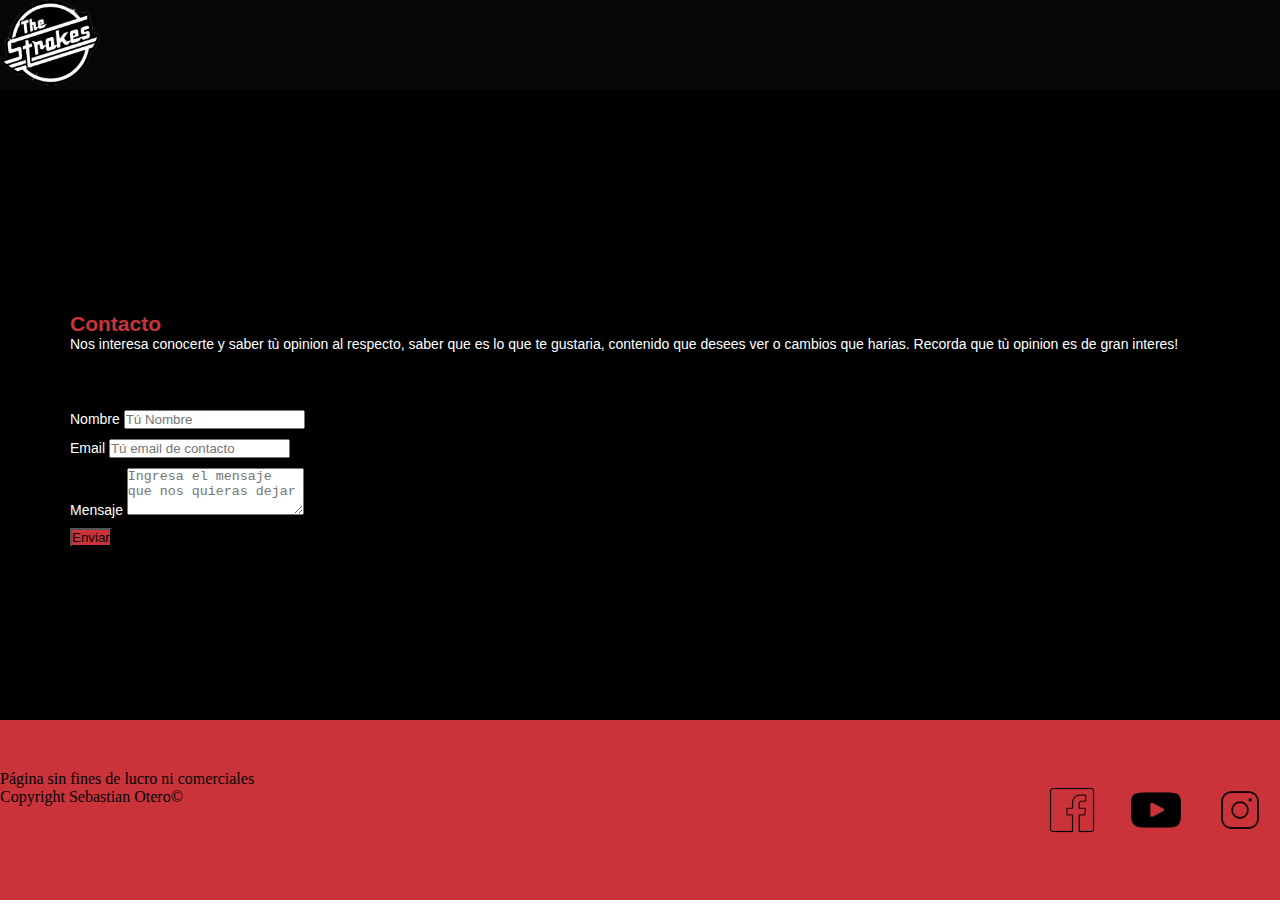
<file: paginas/contacto.html>
<!DOCTYPE html>
<html lang="en">

<head>
    <meta charset="UTF-8">
    <meta name="viewport" content="width=device-width, initial-scale=1.0">
    <!-- TIPOGRAFIA -->
    <link rel="preconnect" href="https://fonts.googleapis.com">
    <link rel="preconnect" href="https://fonts.gstatic.com" crossorigin>
    <link href="https://fonts.googleapis.com/css2?family=Anton&family=Arvo:ital,wght@0,700;1,400&family=Krub:wght@500&display=swap" rel="stylesheet">
    <!-- bootstrap -->
    <link href="https://cdn.jsdelivr.net/npm/bootstrap@5.3.2/dist/css/bootstrap.min.css" rel="stylesheet" integrity="sha384-T3c6CoIi6uLrA9TneNEoa7RxnatzjcDSCmG1MXxSR1GAsXEV/Dwwykc2MPK8M2HN" crossorigin="anonymous">
    <!-- CSS -->
    <link rel="stylesheet" href="../CSS/style.css">
    <title>Inicio</title>
</head>

<body class="body">

  <header class="header">

    <nav class="navbar navbar-expand-lg bg-body-tertiary">
        <div class="container-fluid">
            <a class="navbar-brand" href="/index.html">
                <img class="imgLogo" src="../img/logo.png" alt="Logo Pagina">
            </a>
            <button class="navbar-toggler" type="button" data-bs-toggle="collapse" data-bs-target="#navbarNav"
                aria-controls="navbarNav" aria-expanded="false" aria-label="Toggle navigation">
                <span class="navbar-toggler-icon"></span>
            </button>
            <div class="collapse navbar-collapse" id="navbarNav">
                <ul class="navbar-nav">
                    <li class="nav-item">
                        <a class="nav-link active" aria-current="page" href="/index.html">Inicio</a>
                    </li>
                    <li class="nav-item">
                        <a class="nav-link" href="../paginas/discografia.html">Discográfia</a>
                    </li>
                    <li class="nav-item">
                        <a class="nav-link" href="../paginas/miembros.html">Miembros</a>
                    </li>
                    <li class="nav-item">
                        <a class="nav-link" href="../paginas/galeria.html">Galeria</a>
                    </li>
                    <li class="nav-item">
                        <a class="nav-link" href="../paginas/contacto.html">Contacto</a>
                    </li>
                </ul>
            </div>
        </div>
    </nav>

</header>

    <main class="mainContacto">
    
        <div class="row mt-5 mb-5">
            <div class="col-12 col-md-8 col-lg-8 text-left">
                <h2 class="mt-5">Contacto</h2>
                <p class="lead">Nos interesa conocerte y saber tù opinion al respecto, saber que es lo que te gustaria, contenido que desees ver o cambios que harias. Recorda que tù opinion es de gran interes!</p>
            </div>
            <div class="col-12 col-md-4 col-lg-4 mt-5">
                <form action="" method="post" enctype="multipart/form-data">
                    <div class="form-group">
                        <label for="exampleFormControlInput1">Nombre</label>
                        <input type="text" class="form-control" id="exampleFormControlInput1" placeholder="Tú Nombre">
                    </div>
                    <div class="form-group">
                        <label for="exampleInputEmail1">Email</label>
                        <input type="email" class="form-control" id="exampleInputEmail1" aria-describedby="emailHelp" placeholder="Tú email de contacto">
                    </div>
                    <div class="form-group">
                        <label for="exampleFormControlTextarea1">Mensaje</label>
                        <textarea class="form-control" id="exampleFormControlTextarea1" rows="3" placeholder="Ingresa el mensaje que nos quieras dejar"></textarea>
                    </div>
                    <button type="submit" class="btn btn-primary">Enviar</button>
                </form>

            </div>

        </div>
    
    </main>

    <footer class="footer">
    
        <div class="container">
            <div class="row p-5">
                <div class="col-12 col-md-8 col-md-8 text-left">
                    <p>Página sin fines de lucro ni comerciales</p>
                    <p>Copyright Sebastian Otero©</p>
                </div>
                <div class="col-12 col-md-4 col-lg-4 text-center">
                    <a href="https://www.facebook.com/thestrokes/?locale=es_LA"><img class="iconImg" src="/img/facebook-icon.png" target="_blank"
                            alt="FACEBOOK"></a>
                    <a href="https://www.youtube.com/channel/UC28OQSWdiW7jkadedZRRyZA"><img class="iconImg" src="/img/youtube-icon.png" target="_blank"
                            alt="YOUTUBE"></a>
                    <a href="https://www.instagram.com/thestrokes/"><img class="iconImg" src="/img/instagram_icon.png" target="_blank"
                            alt="INSTAGRAM"></a>
                </div>
            </div>
        </div>
    
    </footer>
    <script src="https://cdn.jsdelivr.net/npm/bootstrap@5.3.2/dist/js/bootstrap.bundle.min.js" integrity="sha384-C6RzsynM9kWDrMNeT87bh95OGNyZPhcTNXj1NW7RuBCsyN/o0jlpcV8Qyq46cDfL" crossorigin="anonymous"></script>
</body>

</html>
</file>
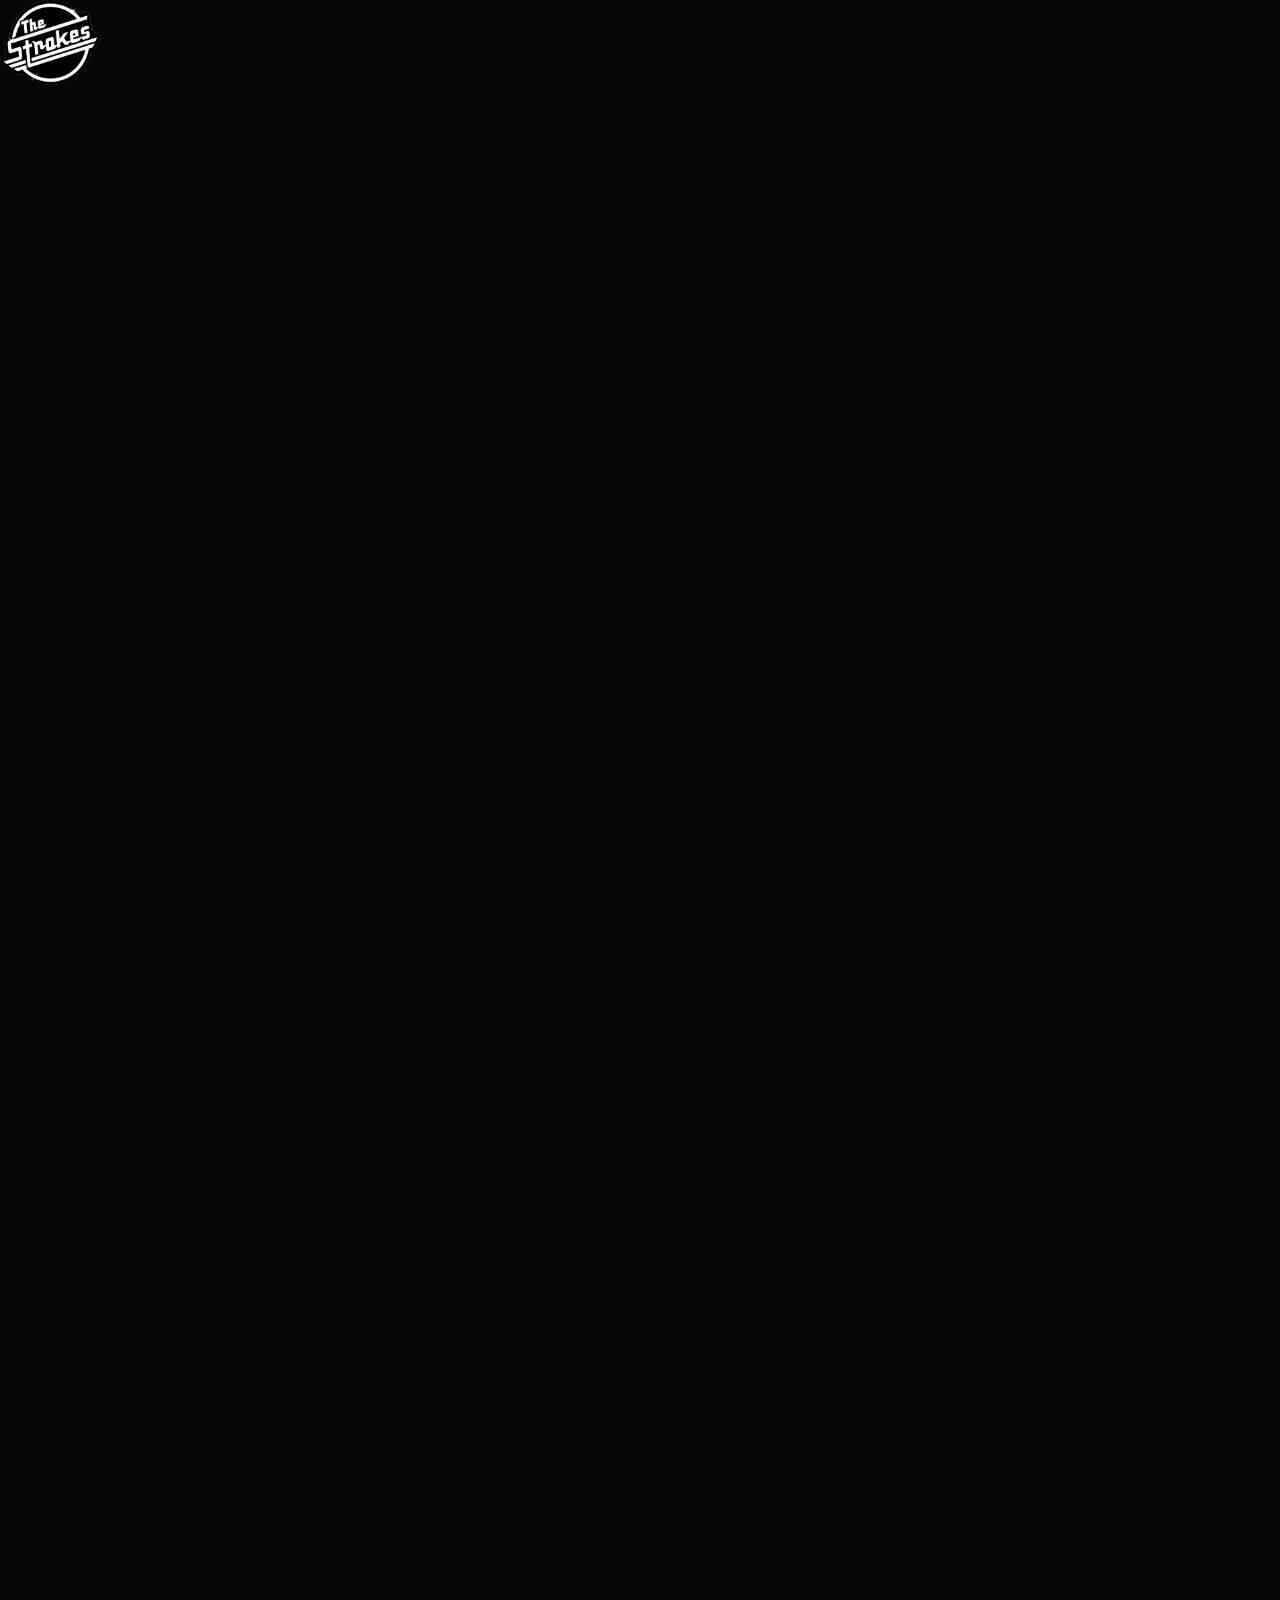
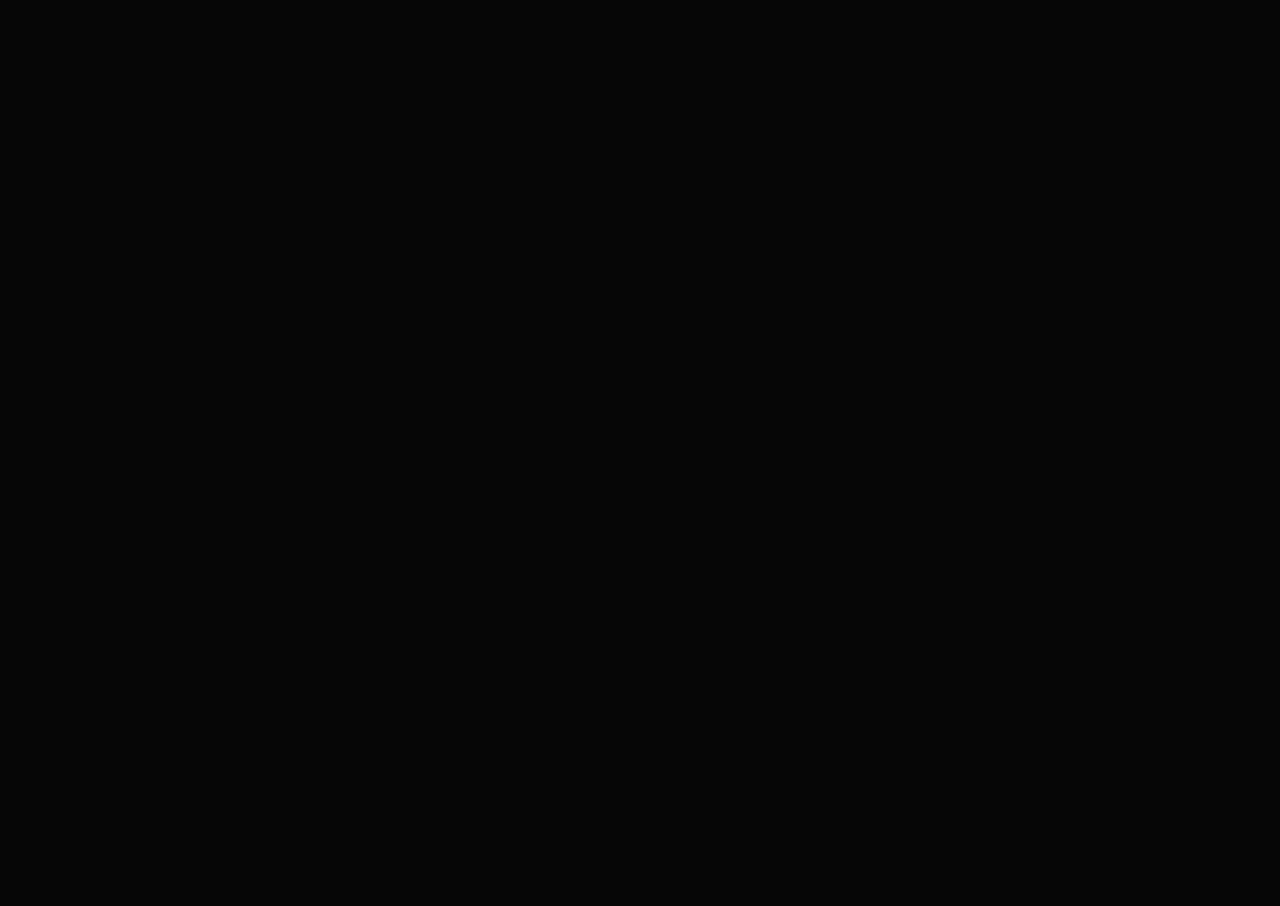
<file: paginas/discografia.html>
<!DOCTYPE html>
<html lang="en">

<head>
    <meta charset="UTF-8">
    <meta name="viewport" content="width=device-width, initial-scale=1.0">
    <!-- TIPOGRAFIA -->
    <link rel="preconnect" href="https://fonts.googleapis.com">
    <link rel="preconnect" href="https://fonts.gstatic.com" crossorigin>
    <link
        href="https://fonts.googleapis.com/css2?family=Anton&family=Arvo:ital,wght@0,700;1,400&family=Krub:wght@500&display=swap"
        rel="stylesheet">
    <!-- bootstrap -->
    <link href="https://cdn.jsdelivr.net/npm/bootstrap@5.3.2/dist/css/bootstrap.min.css" rel="stylesheet"
        integrity="sha384-T3c6CoIi6uLrA9TneNEoa7RxnatzjcDSCmG1MXxSR1GAsXEV/Dwwykc2MPK8M2HN" crossorigin="anonymous">
    <!-- CSS -->
    <link rel="stylesheet" href="../CSS/style.css">
    <title>Discografia</title>
</head>

<body class="body">

    <header class="header">

        <nav class="navbar navbar-expand-lg bg-body-tertiary">
            <div class="container-fluid">
                <a class="navbar-brand" href="/index.html">
                    <img class="imgLogo" src="../img/logo.png" alt="Logo Pagina">
                </a>
                <button class="navbar-toggler" type="button" data-bs-toggle="collapse" data-bs-target="#navbarNav"
                    aria-controls="navbarNav" aria-expanded="false" aria-label="Toggle navigation">
                    <span class="navbar-toggler-icon"></span>
                </button>
                <div class="collapse navbar-collapse" id="navbarNav">
                    <ul class="navbar-nav">
                        <li class="nav-item">
                            <a class="nav-link active" aria-current="page" href="/index.html">Inicio</a>
                        </li>
                        <li class="nav-item">
                            <a class="nav-link" href="../paginas/discografia.html">Discografia</a>
                        </li>
                        <li class="nav-item">
                            <a class="nav-link" href="../paginas/miembros.html">Miembros</a>
                        </li>
                        <li class="nav-item">
                            <a class="nav-link" href="../paginas/galeria.html">Galeria</a>
                        </li>
                        <li class="nav-item">
                            <a class="nav-link" href="../paginas/contacto.html">Contacto</a>
                        </li>
                    </ul>
                </div>
            </div>
        </nav>

    </header>

    <main class="mainDiscografia">

        <div class="container mt-3 mb-3">
            <div class="row">

                <div class="col-12 col-md-12 col-lg-4">
                    <iframe style="border-radius:12px"
                        src="https://open.spotify.com/embed/album/2yNaksHgeMQM9Quse463b5?utm_source=generator"
                        width="500px" height="500px" frameBorder="0" allowfullscreen=""
                        allow="autoplay; clipboard-write; encrypted-media; fullscreen; picture-in-picture"
                        loading="lazy"></iframe>
                </div>
                <div class="col-12 col-md-12 col-lg-4">
                    <iframe style="border-radius:12px"
                        src="https://open.spotify.com/embed/album/3HFbH1loOUbqCyPsLuHLLh?utm_source=generator"
                        width="500px" height="500px" frameBorder="0" allowfullscreen=""
                        allow="autoplay; clipboard-write; encrypted-media; fullscreen; picture-in-picture"
                        loading="lazy"></iframe>
                </div>
            </div>

            <div class="row">

                <div class="col-12 col-md-12 col-lg-4">
                    <iframe style="border-radius:12px"
                            src="https://open.spotify.com/embed/album/1HQ61my1h3VWp2EBWKlp0n?utm_source=generator"
                            width="500px" height="500px" frameBorder="0" allowfullscreen=""
                            allow="autoplay; clipboard-write; encrypted-media; fullscreen; picture-in-picture"
                            loading="lazy"></iframe>
                </div>
                <div class="col-12 col-md-12 col-lg-4">
                    <iframe style="border-radius:12px"
                            src="https://open.spotify.com/embed/album/6Jx4cGhWHewTcfKDJKguBQ?utm_source=generator"
                            width="500px" height="500px" frameBorder="0" allowfullscreen=""
                            allow="autoplay; clipboard-write; encrypted-media; fullscreen; picture-in-picture"
                            loading="lazy"></iframe>
                </div>
            </div>

            <div class="row">

                <div class="col-12 col-md-12 col-lg-4">
                    <iframe style="border-radius:12px"
                        src="https://open.spotify.com/embed/album/4WnkQO4xD9ljQooB3VIxCV?utm_source=generator"
                        width="500px" height="500px" frameBorder="0" allowfullscreen=""
                        allow="autoplay; clipboard-write; encrypted-media; fullscreen; picture-in-picture"
                        loading="lazy"></iframe>
                </div>
                <div class="col-12 col-md-12 col-lg-4">
                    <iframe style="border-radius:12px"
                        src="https://open.spotify.com/embed/album/1SQjs5LxCj7J5WIZYg3h1D?utm_source=generator"
                        width="500px" height="500px" frameBorder="0" allowfullscreen=""
                        allow="autoplay; clipboard-write; encrypted-media; fullscreen; picture-in-picture"
                        loading="lazy"></iframe>
                </div>
            </div>

            <div class="row">

                <div class="col-12 col-md-12 col-lg-4">
                    <iframe style="border-radius:12px"
                        src="https://open.spotify.com/embed/album/2xkZV2Hl1Omi8rk2D7t5lN?utm_source=generator"
                        width="500px" height="500px" frameBorder="0" allowfullscreen=""
                        allow="autoplay; clipboard-write; encrypted-media; fullscreen; picture-in-picture"
                        loading="lazy"></iframe>
                </div>
                
            </div>

        </div>

    </main>
    <script src="https://cdn.jsdelivr.net/npm/bootstrap@5.3.2/dist/js/bootstrap.bundle.min.js"
        integrity="sha384-C6RzsynM9kWDrMNeT87bh95OGNyZPhcTNXj1NW7RuBCsyN/o0jlpcV8Qyq46cDfL"
        crossorigin="anonymous"></script>
</body>

</html>
</file>
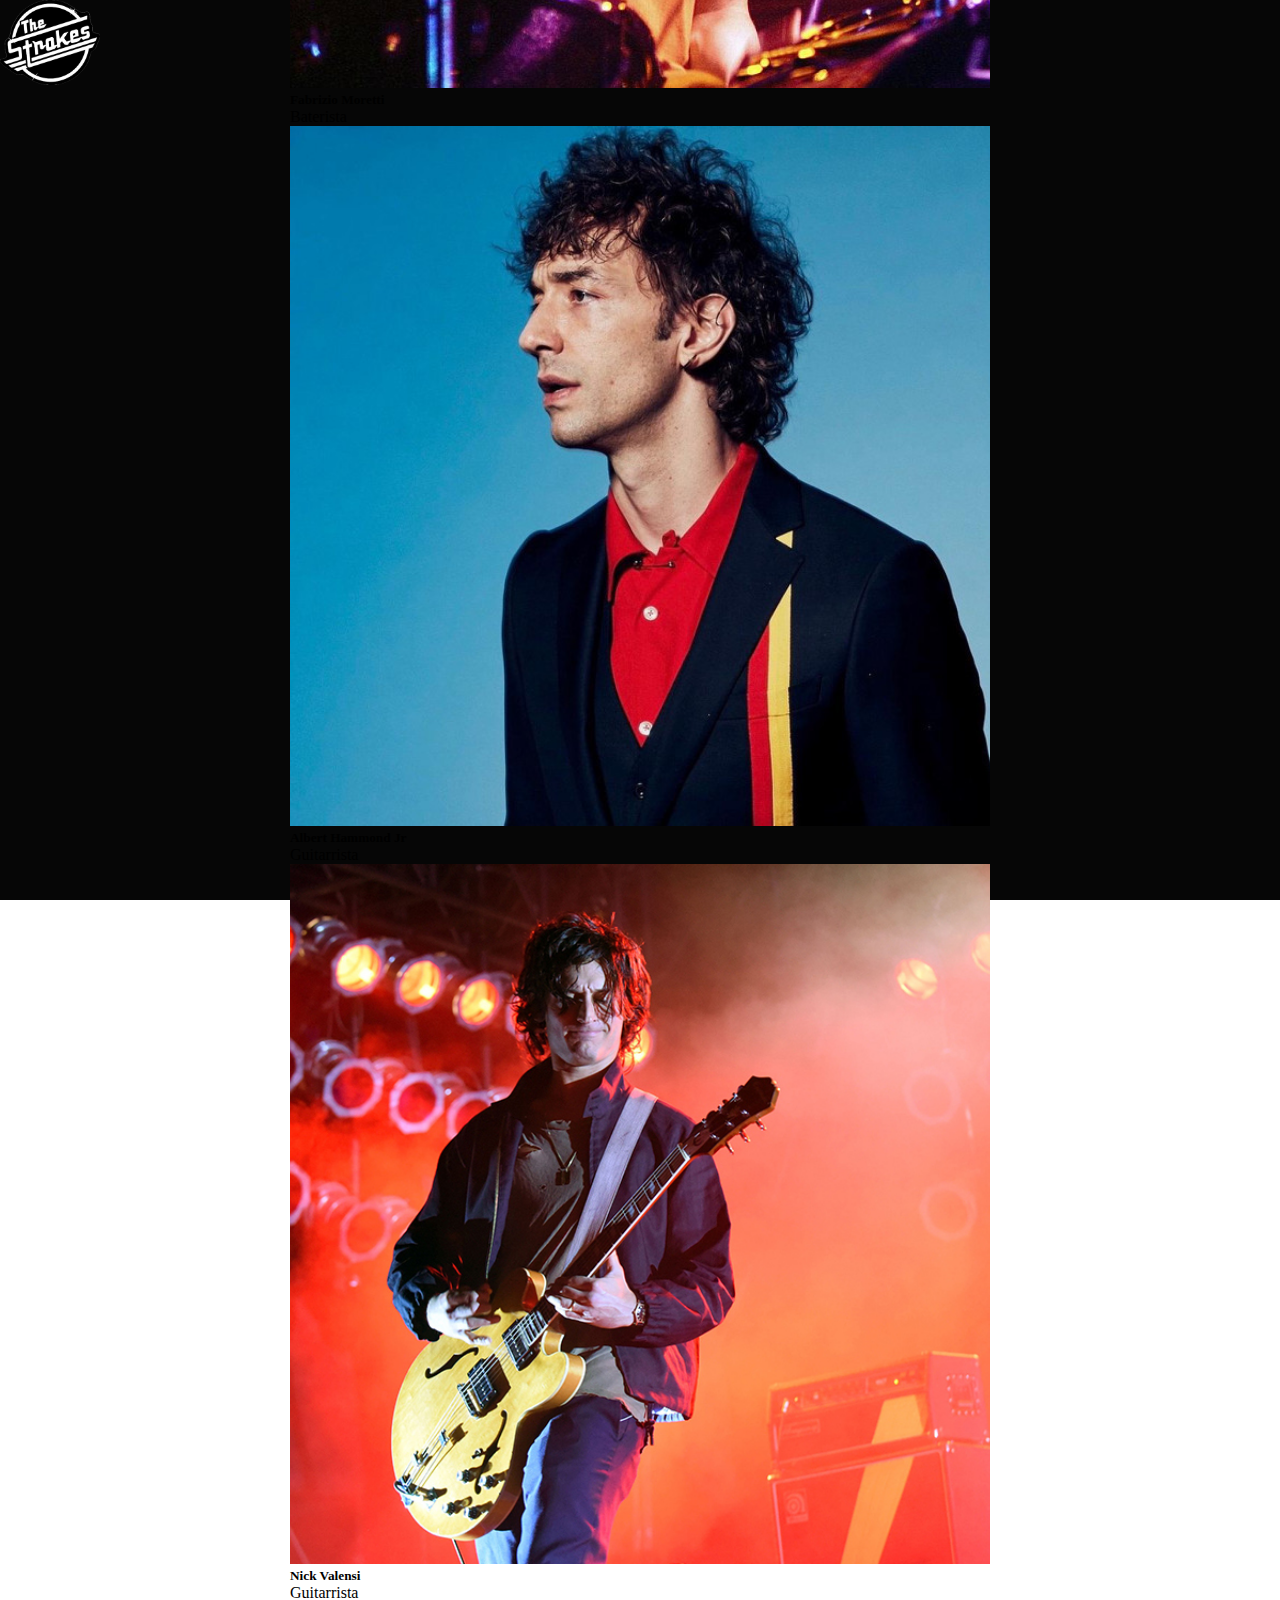
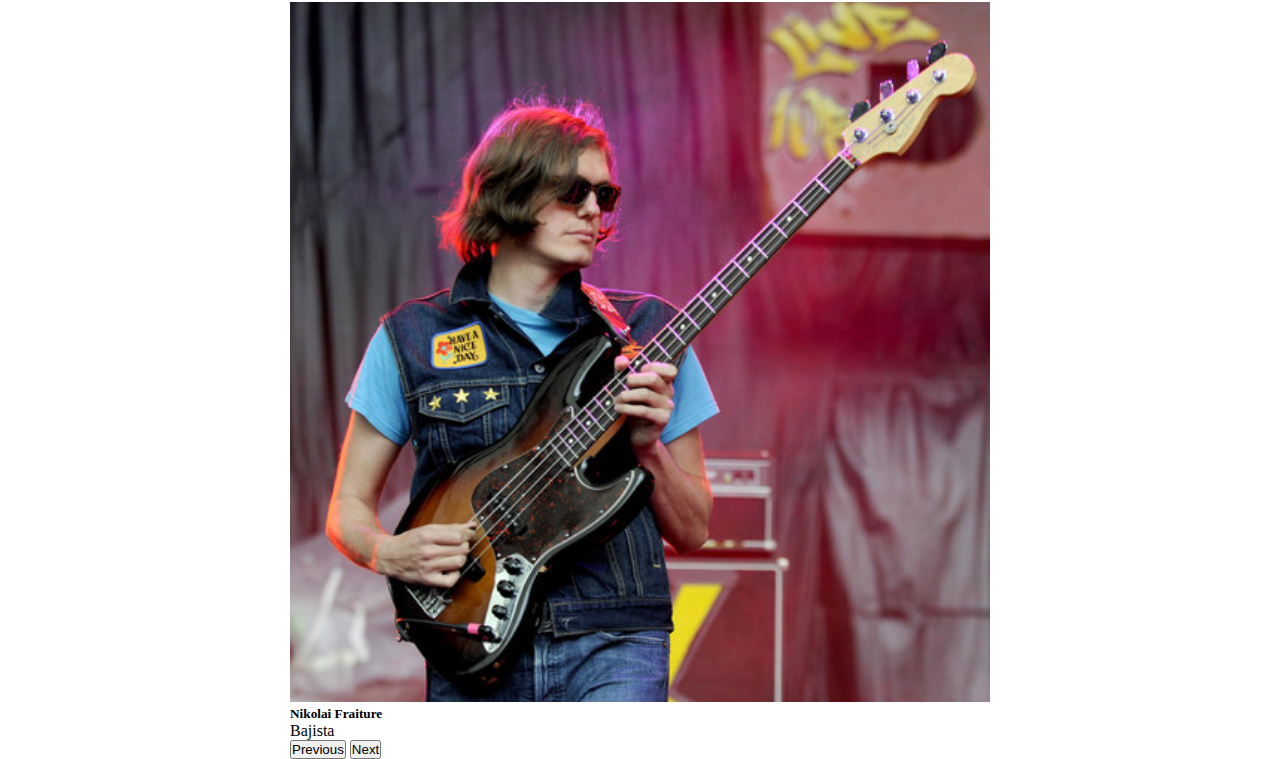
<file: paginas/miembros.html>
<!DOCTYPE html>
<html lang="en">

<head>
    <meta charset="UTF-8">
    <meta name="viewport" content="width=device-width, initial-scale=1.0">
    <!-- TIPOGRAFIA -->
    <link rel="preconnect" href="https://fonts.googleapis.com">
    <link rel="preconnect" href="https://fonts.gstatic.com" crossorigin>
    <link href="https://fonts.googleapis.com/css2?family=Anton&family=Arvo:ital,wght@0,700;1,400&family=Krub:wght@500&display=swap" rel="stylesheet">
    <!-- bootstrap -->
    <link href="https://cdn.jsdelivr.net/npm/bootstrap@5.3.2/dist/css/bootstrap.min.css" rel="stylesheet" integrity="sha384-T3c6CoIi6uLrA9TneNEoa7RxnatzjcDSCmG1MXxSR1GAsXEV/Dwwykc2MPK8M2HN" crossorigin="anonymous">
    <!-- CSS -->
    <link rel="stylesheet" href="../CSS/style.css">
    <title>Inicio</title>
</head>

<body class="body">

  <header class="header">

    <nav class="navbar navbar-expand-lg bg-body-tertiary">
        <div class="container-fluid">
            <a class="navbar-brand" href="/index.html">
                <img class="imgLogo" src="../img/logo.png" alt="Logo Pagina">
            </a>
            <button class="navbar-toggler" type="button" data-bs-toggle="collapse" data-bs-target="#navbarNav"
                aria-controls="navbarNav" aria-expanded="false" aria-label="Toggle navigation">
                <span class="navbar-toggler-icon"></span>
            </button>
            <div class="collapse navbar-collapse" id="navbarNav">
                <ul class="navbar-nav">
                    <li class="nav-item">
                        <a class="nav-link active" aria-current="page" href="/index.html">Inicio</a>
                    </li>
                    <li class="nav-item">
                        <a class="nav-link" href="../paginas/discografia.html">Discográfia</a>
                    </li>
                    <li class="nav-item">
                        <a class="nav-link" href="../paginas/miembros.html">Miembros</a>
                    </li>
                    <li class="nav-item">
                        <a class="nav-link" href="../paginas/galeria.html">Galeria</a>
                    </li>
                    <li class="nav-item">
                        <a class="nav-link" href="../paginas/contacto.html">Contacto</a>
                    </li>
                </ul>
            </div>
        </div>
    </nav>

</header>

    <main class="mainMiembros">

        <div id="carouselExampleCaptions" class="carousel slide">
            <div class="carousel-indicators">
                <button type="button" data-bs-target="#carouselExampleCaptions" data-bs-slide-to="0" class="active" aria-current="true" aria-label="Slide 1"></button>
                <button type="button" data-bs-target="#carouselExampleCaptions" data-bs-slide-to="1" aria-label="Slide 2"></button>
                <button type="button" data-bs-target="#carouselExampleCaptions" data-bs-slide-to="2" aria-label="Slide 3"></button>
                <button type="button" data-bs-target="#carouselExampleCaptions" data-bs-slide-to="3" aria-label="Slide 4"></button>
                <button type="button" data-bs-target="#carouselExampleCaptions" data-bs-slide-to="4" aria-label="Slide 5"></button>
            </div>
            <div class="carousel-inner">
                <div class="carousel-item active">
                    <img src="../img/integrantes/Julian_Casablancas.jpg" class="miembrosImage" alt="Julian Casablancas">
                    <div class="carousel-caption d-none d-md-block">
                        <h5>Julian Casablancas</h5>
                        <p>Cantante</p>
                    </div>
                </div>
                <div class="carousel-item">
                    <img src="../img/integrantes/Fabrizio_Moretti.jpg" class="miembrosImage" alt="Fabrizio Moretti">
                    <div class="carousel-caption d-none d-md-block">
                        <h5>Fabrizio Moretti</h5>
                        <p>Baterista</p>
                    </div>
                </div>
                <div class="carousel-item">
                    <img src="../img/integrantes/Albert_Hammond.jpg" class="miembrosImage" alt="Albert Hammond Jr">
                    <div class="carousel-caption d-none d-md-block">
                        <h5>Albert Hammond Jr</h5>
                        <p>Guitarrista</p>
                    </div>
                </div>
                <div class="carousel-item">
                    <img src="../img/integrantes/Nick_Valensi.jpg" class="miembrosImage" alt="Nick Valensi">
                    <div class="carousel-caption d-none d-md-block">
                        <h5>Nick Valensi</h5>
                        <p>Guitarrista</p>
                    </div>
                </div>
                <div class="carousel-item">
                    <img src="../img/integrantes/Nikolai_Fraiture.jpg" class="miembrosImage" alt="Nikolai Fraiture">
                    <div class="carousel-caption d-none d-md-block">
                        <h5>Nikolai Fraiture</h5>
                        <p>Bajista</p>
                    </div>
                </div>
            </div>
            <button class="carousel-control-prev" type="button" data-bs-target="#carouselExampleCaptions"
                data-bs-slide="prev">
                <span class="carousel-control-prev-icon" aria-hidden="true"></span>
                <span class="visually-hidden">Previous</span>
            </button>
            <button class="carousel-control-next" type="button" data-bs-target="#carouselExampleCaptions"
                data-bs-slide="next">
                <span class="carousel-control-next-icon" aria-hidden="true"></span>
                <span class="visually-hidden">Next</span>
            </button>
        </div>

    </main>

    <script src="https://cdn.jsdelivr.net/npm/bootstrap@5.3.2/dist/js/bootstrap.bundle.min.js" integrity="sha384-C6RzsynM9kWDrMNeT87bh95OGNyZPhcTNXj1NW7RuBCsyN/o0jlpcV8Qyq46cDfL" crossorigin="anonymous"></script>
</body>

</html>

</html>
</file>
<file: CSS/style.css>
* {
    margin: 0;
    padding: 0;
    box-sizing: border-box;
}

.body {
    display: flex;
    flex-direction: column;
    align-items: stretch;
}

/* HEADER */

.header {
    background-color: #060606;
    height: 10vh;
}

.navbar .imgLogo {
    max-width: 100px;
    background-image: none;
    background-color: #060606;
    margin-bottom: 15px;
}

.navbar .container {
    display: flex;
}

.container-fluid {
    background-color: #060606;
}


.container-fluid .collapse .nav-item .nav-link {
    color: #cb333b;
    font-family: 'obviously', sans-serif;
    font-size: 25px;
    padding-left: 15px;
}

.bg-body-tertiary {
    --bs-bg-opacity: 1;
    background-color: #060606 !important;
}


.container-fluid .collapse .li {
    margin: 15px;
    border: 15px;
    padding: 15px;
    display: inline-block;
    font-family: 'obviously', sans-serif;
}

.container-fluid .collapse .nav-item .nav-link:hover {
    color: #d9474f;
    transform: scale(1.2);
}

/* HEADER FIN */

/* MAIN */

main {
    display: flex;
    background-color: #060606;
}

.mainIndex-2 {
    color: white;
    font-size: 70px;
    font-family: 'Anton', sans-serif;
}

.mainIndex {
    display: flex;
    justify-content: center;
    align-items: center;
    height: 90vh;
    background-image: url(https://media.gq-magazine.co.uk/photos/5e8f06bacc49500008e692ef/16:9/w_2560%2Cc_limit/Strokes20200409_0003.jpg);
}

/* DISCOGRAFIA */

.mainHistoria h3 {
    color: #b2a6a6;
    font-family: 'obviously', sans-serif;
}

.row {
    display: flex;
    flex-wrap: wrap;
    justify-content: space-between;
    padding-top: 50px;
    padding-bottom: 50px;
}


.DivIsThisItImageSpotify,
.DivRoomOnFireImageSpotify,
.DivFirstImpressionsOfEarthImageSpotify,
.DivAnglesImageSpotify,
.DivComedownMachineImagespotify,
.DivFuturePresentPastEPImageSpotify,
.DivTheNewAbnormalImageSpotify {
    display: flex;
    justify-content: space-between;
    align-items: center;
}


/* DISCOGRAFIA FIN */


/* MIEMBROS */

.mainMiembros {
    display: flex;
    justify-content: center;
    align-items: center;
    height: 90vh;
}

.miembrosImage {
    width: 700px;
    height: 700px;
    object-fit: cover;
}

/* MIEMBROS FIN */

/* GALERIA */

.mainGaleria {
    display: flex;
    flex-direction: column
}

.img-fluid {
    max-width: 100%;
    height: auto;
}


.img-fluid:hover {
    transform: scale(1.15);
}

/* GALERIA FIN */

/* CONTACTO */

.mainContacto {
    display: flex;
    align-items: center;
    justify-content: center;
    height: 70vh;
}

.mainContacto {
    background-color: black;
    color: white;
    font-family: 'Raleway', sans-serif;
    font-size: 14px;
}

.row {
    display: flex;
    -ms-flex-wrap: wrap;
    flex-wrap: wrap;
}

.mainContacto .row {
    margin-left: 70px !important;
    margin-right: 70px !important;
}

.row .btn-primary,
.form-group {
    margin-top: 10px;
}


.text-left {
    text-align: left !important;
}

.text-left h2 {
    color: #cb333b;
}

.mb-5,
.my-5 {
    margin-bottom: 3rem !important;
}

.mt-5,
.my-5 {
    margin-top: 3rem !important;
}

.mt-5 button {
    background-color: #cb333b;
}

.mt-5 button:hover {
    background-color: #d9484f;
}

/* CONTACTO FIN */

/* MAIN FIN */

/* FOOTER */

.footer {
    background-color: #cb333b;
    height: 20vh;
}

.footer .container .text-center .iconImg {
    width: 50px;
    height: 50px;
    border-radius: 10px;
    margin: 15px;
}

/* FOOTER FIN */


@media (min-width: 992px) {}
</file>
